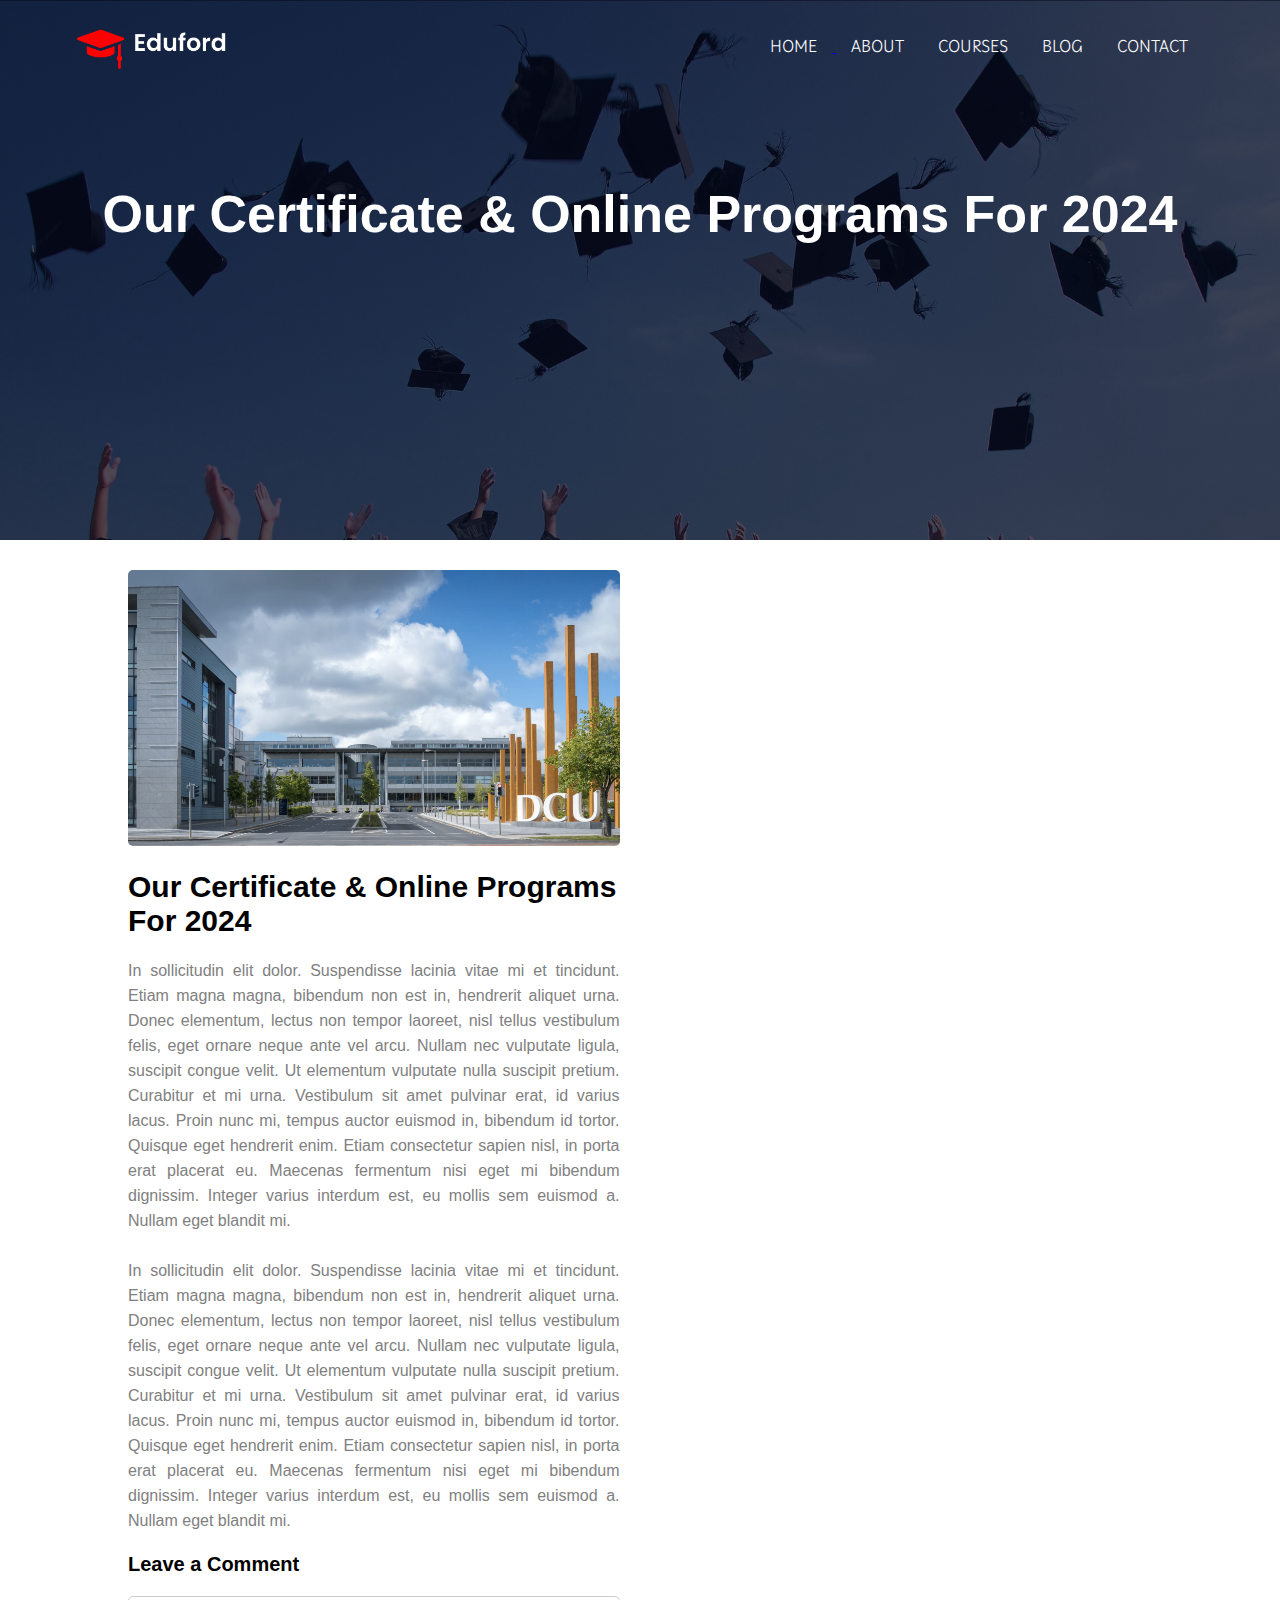
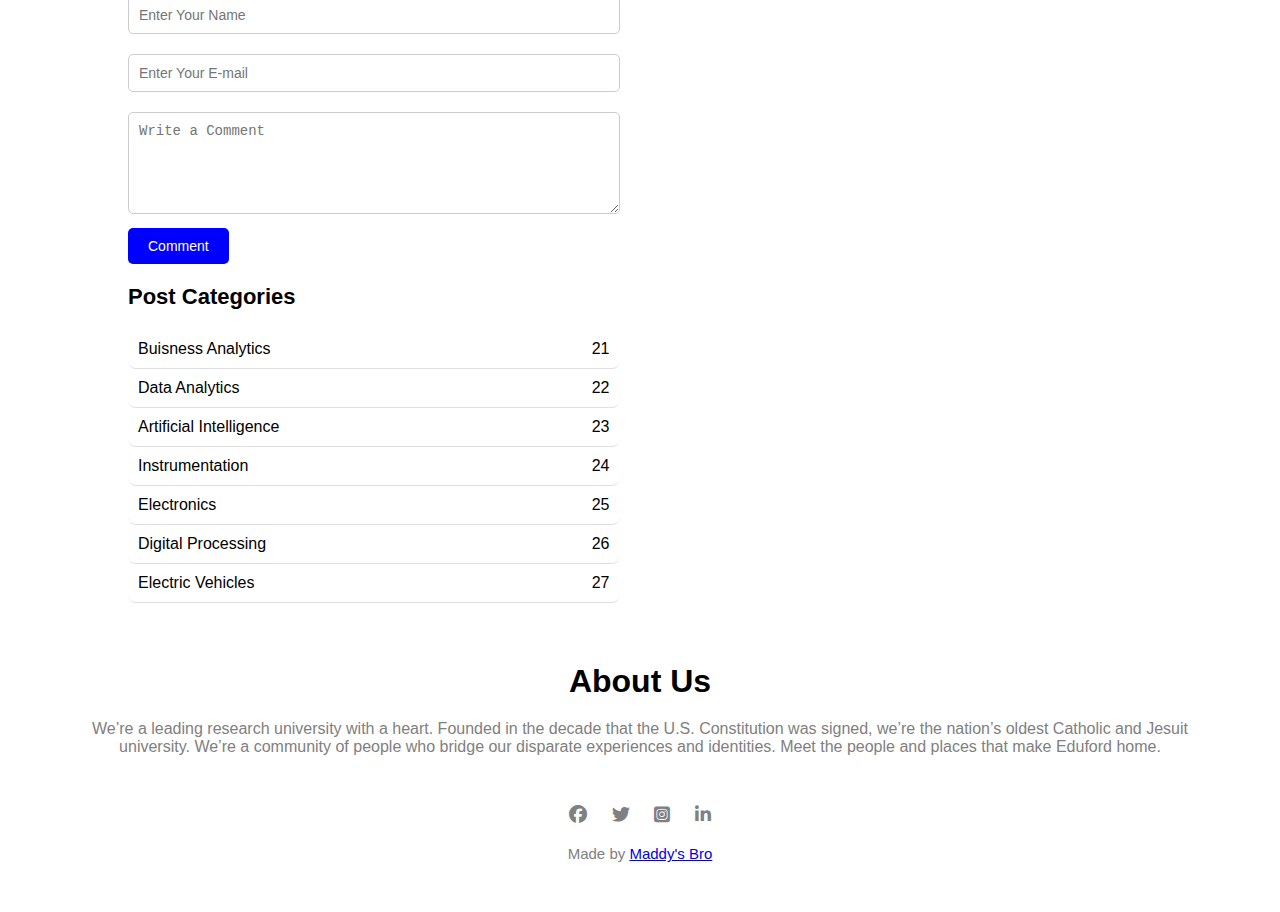
<file: blog.html>
<!DOCTYPE html>
<html lang="en">
<head>
    <meta charset="UTF-8">
    <meta name="viewport" content="width=device-width, initial-scale=1.0">
    <title>Eduford</title>
    <link rel="icon" type="image/x-icon" href="Eduford/logo.png">
    <link rel="preconnect" href="https://fonts.googleapis.com">
    <link rel="preconnect" href="https://fonts.gstatic.com" crossorigin>
    <link href="https://fonts.googleapis.com/css2?family=Playwrite+NG+Modern:wght@100..400&display=swap" rel="stylesheet">
    <link rel="stylesheet" href="blog.css">
    <link rel="stylesheet" href="https://cdnjs.cloudflare.com/ajax/libs/font-awesome/6.4.2/css/all.min.css">
</head>
<body>
    <section class="background">
        <nav>
            <img src="Eduford/logo.png">
            <div class="nav-links" id="navlinks">
                <i class="fa fa-times" onclick="hideMenu()"></i>
                <ul>
                    <li><a href="eduford.html" target="_self">HOME</li>
                    <li><a href="about.html" target="_self">ABOUT</a></li>
                    <li><a href="courses.html" target="_self">COURSES</a></li>
                    <li><a href="blog.html" target="_self">BLOG</a></li>
                    <li><a href="contact.html" target="_self">CONTACT</a></li>
                </ul>
            </div>
            <i class="fa fa-bars" onclick="openMenu()"></i>  
        </nav>
        <div class="about-h1">
        <h1>Our Certificate & Online Programs For 2024</h1>
    </div>
    </section>
    <!-------------------------------------Programme--------------------------------- -->
    <section class="split">
        <div class="program">
            <div class="left">
                <img class="image"src="Eduford/banner.png">
                <h1>Our Certificate & Online Programs For 2024</h1>
                <p>In sollicitudin elit dolor. Suspendisse lacinia vitae mi et tincidunt. Etiam magna magna, bibendum non est in, hendrerit aliquet urna. Donec elementum, lectus non tempor laoreet, nisl tellus vestibulum felis, eget ornare neque ante vel arcu. Nullam nec vulputate ligula, suscipit congue velit. Ut elementum vulputate nulla suscipit pretium. Curabitur et mi urna. Vestibulum sit amet pulvinar erat, id varius lacus. Proin nunc mi, tempus auctor euismod in, bibendum id tortor. Quisque eget hendrerit enim. Etiam consectetur sapien nisl, in porta erat placerat eu. Maecenas fermentum nisi eget mi bibendum dignissim. Integer varius interdum est, eu mollis sem euismod a. Nullam eget blandit mi.
                 <br> <br>  In sollicitudin elit dolor. Suspendisse lacinia vitae mi et tincidunt. Etiam magna magna, bibendum non est in, hendrerit aliquet urna. Donec elementum, lectus non tempor laoreet, nisl tellus vestibulum felis, eget ornare neque ante vel arcu. Nullam nec vulputate ligula, suscipit congue velit. Ut elementum vulputate nulla suscipit pretium. Curabitur et mi urna. Vestibulum sit amet pulvinar erat, id varius lacus. Proin nunc mi, tempus auctor euismod in, bibendum id tortor. Quisque eget hendrerit enim. Etiam consectetur sapien nisl, in porta erat placerat eu. Maecenas fermentum nisi eget mi bibendum dignissim. Integer varius interdum est, eu mollis sem euismod a. Nullam eget blandit mi.
                <div class="forms">
                <h3>Leave a Comment</h3>
                <form class="text-area">
                <input type="text" placeholder="Enter Your Name">
                <input type="text"  placeholder="Enter Your E-mail">
                <textarea rows="5" placeholder="Write a Comment"></textarea>
                <button>Comment</button>
                </form>
                </div>
            </div>
            <div class="right">
                <h1>Post Categories</h1>
                <div class="flex">
                    <div>Buisness Analytics</div>
                    <div>21</div>
                </div>
                <div class="flex">
                    <div>Data Analytics</div>
                    <div>22</div>
                </div>
                <div class="flex">
                    <div>Artificial Intelligence</div>
                    <div>23</div>
                </div>
                <div class="flex">
                    <div>Instrumentation</div>
                    <div>24</div>
                </div>
                <div class="flex">
                    <div>Electronics</div>
                    <div>25</div>
                </div>
                <div class="flex">
                    <div>Digital Processing</div>
                    <div>26</div>
                </div>
                <div class="flex">
                    <div>Electric Vehicles</div>
                    <div>27</div>
                </div>
            </div>
        </div>
    </section>
    <!-- ---------------------------------------Footer-------------------------------------- -->
    <section class="about">
        <h1>About Us</h1>
        <p>We’re a leading research university with a heart. Founded in the decade that the U.S. Constitution was signed, we’re the nation’s oldest Catholic and Jesuit university. We’re a community of people who bridge our disparate experiences and identities. Meet the people and places that make Eduford home.</p>
        <div class="icons">
            <i class="fa-brands fa-facebook"></i>
            <i class="fa-brands fa-twitter"></i>
            <i class="fa-brands fa-square-instagram"></i>
            <i class="fa-brands fa-linkedin-in"></i>
        </div>
        <p class="name">Made by <a href="https://www.linkedin.com/in/madhav-siva-kumar-63774924b/">Maddy's Bro</a></p>
    </section>
     <!-- -----------------------------Toggle------------------------------ -->
    <script>
        var navLinks =document.getElementById("navlinks")
        function openMenu()
        {
            navLinks.style.right="0";
        }
        function hideMenu()
        {
            navLinks.style.right="-300px";
        }
    </script>
</body>
</html>
</file>
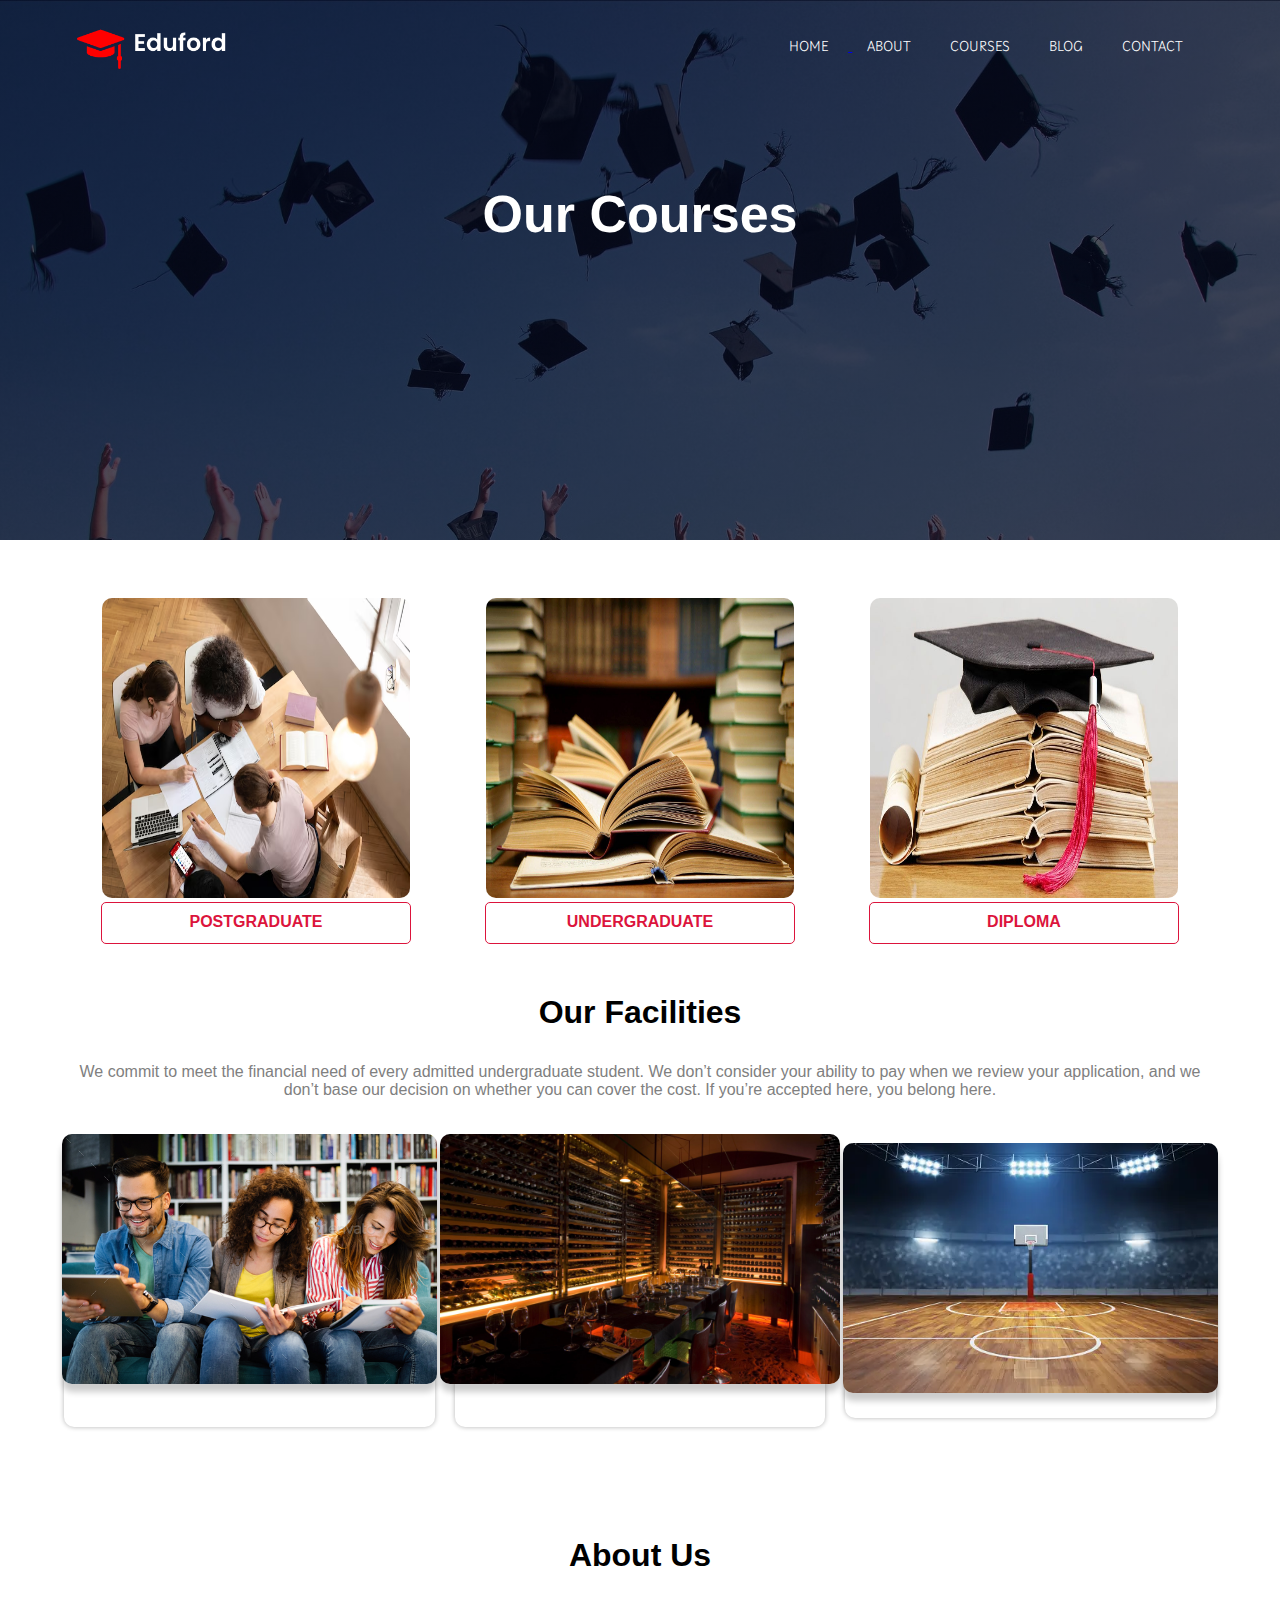
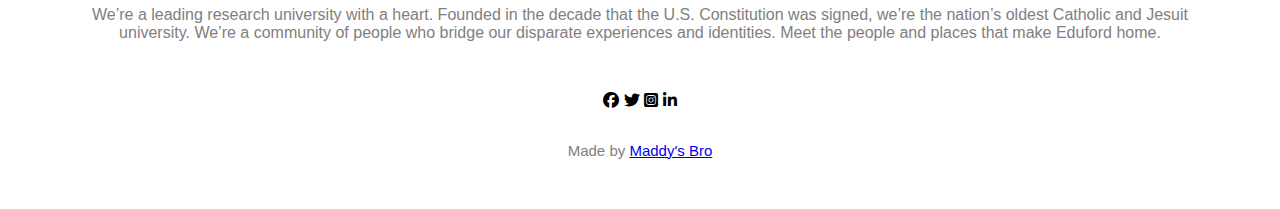
<file: courses.html>
<!DOCTYPE html>
<html lang="en">
<head>
    <meta charset="UTF-8">
    <meta name="viewport" content="width=device-width, initial-scale=1.0">
    <title>Eduford</title>
    <link rel="icon" type="image/x-icon" href="Eduford/logo.png">
    <link rel="preconnect" href="https://fonts.googleapis.com">
    <link rel="preconnect" href="https://fonts.gstatic.com" crossorigin>
    <link href="https://fonts.googleapis.com/css2?family=Playwrite+NG+Modern:wght@100..400&display=swap" rel="stylesheet">
    <link rel="stylesheet" href="courses.css">
    <link rel="stylesheet" href="https://cdnjs.cloudflare.com/ajax/libs/font-awesome/6.4.2/css/all.min.css">
</head>
<body">
    <section class="background">
        <nav>
            <img src="Eduford/logo.png">
            <div class="nav-links" id="navlinks">
                <i class="fa fa-times" onclick="hideMenu()"></i>
                <ul>
                    <li><a href="index.html" target="_self">HOME</li>
                    <li><a href="about.html" target="_self">ABOUT</a></li>
                    <li><a href="courses.html" target="_self">COURSES</a></li>
                    <li><a href="blog.html" target="_self">BLOG</a></li>
                    <li><a href="contact.html" target="_self">CONTACT</a></li>
                </ul>
            </div>
            <i class="fa fa-bars" onclick="openMenu()"></i>  
        </nav>
        <div class="about-h1">
        <h1>Our Courses</h1>
    </div>
    </section>
    <!-------------------------------------Platform--------------------------------- -->
    <section class="platform">
        <div class="container">
                <div class="article">
                    <img class="card-image"src="Eduford/graduate.avif">
                    <div class="card-data">
                        <h2>Postgraduate Programs</h2>
                        <p>For decades, Eduford College has improved the health of our communities, one graduate at a time. The JoAnn McGrath School of Nursing and Health Professions, as one of the largest nursing schools</p>
                    </div>
                    <div class="info">
                        POSTGRADUATE
                    </div>
                </div>
                <div class="article">
                    <img class="card-image"src="Eduford/ug1.jpg">
                    <div class="card-data">
                        <h2>Undergraduate Programs</h2>
                        <p>Building on our strong roots in leadership, health care and education, Eduford is proud to offer an array of coed graduate programs for women and men who are ready to advance their careers</p>
                    </div>
                    <div class="info">
                        UNDERGRADUATE
                    </div>
                </div>
                <div class="article">
                    <img class="card-image" src="Eduford/pg.jpg">
                    <div class="card-data">
                        <h2>Diploma</h2>
                        <p>The Eduford, as one of the largest nursing schools in Wisconsin, offers a wide array of fully accredited nursing programs, guaranteed clinical placements and a technology</p>
                    </div>
                    <div class="info">
                        DIPLOMA
                    </div>
                </div>
        </div>
    </section>
    <!-- ==========================================Facilities======================================= -->
     <section class="facilities">
        <h1>Our Facilities</h1>
        <p>We commit to meet the financial need of every admitted undergraduate student. We don’t consider your ability to pay when we review your application, and we don’t base our decision on whether you can cover the cost. If you’re accepted here, you belong here.</p>
        <div class="facility-container">
            <div class="card-1">
                <div class="photo">
                    <img src="Eduford/lib.jpg">
                </div>
                <div class="content-box">
                <h2>Library</h2>
                <p>Our college has a historic inn offering cozy accommodations and a welcoming atmosphere for all visitors Historically, taverns have been important community centers, providing lodging, entertainment, and a venue for social and political gatherings.</p>
                </div>
            </div>
            <div class="card-1">
                <div class="photo">
                    <img src="Eduford/bar.jpg">
                </div>
                <div class="content-box">
                <h2>Tavern</h2>
                <p>We commit to meet the financial need of every admitted undergraduate student. We don’t consider your ability to pay when we review your application, and we don’t base our decision on whether you can cover the cost. If you’re accepted here, you belong here.</p>
                </div>
            </div>
            <div class="card-1">
                <div class="photo">
                    <img src="Eduford/basketball.webp">
                </div>
                <div class="content-box">
                <h2>Hoops Court</h2>
                <p>Our college boasts a state-of-the-art hoops court, providing an ideal space for basketball enthusiasts to practice and play. The court features high-quality flooring, professional-grade hoops, and ample seating for spectators.</p>
                </div>
            </div>
        </div>
    </section>
    <!-- ---------------------------------------Footer-------------------------------------- -->
    <section class="about">
        <h1>About Us</h1>
        <p>We’re a leading research university with a heart. Founded in the decade that the U.S. Constitution was signed, we’re the nation’s oldest Catholic and Jesuit university. We’re a community of people who bridge our disparate experiences and identities. Meet the people and places that make Eduford home.</p>
        <div class="icons">
            <i class="fa-brands fa-facebook"></i>
            <i class="fa-brands fa-twitter"></i>
            <i class="fa-brands fa-square-instagram"></i>
            <i class="fa-brands fa-linkedin-in"></i>
        </div>
        <p class="name">Made by <a href="https://www.linkedin.com/in/madhav-siva-kumar-63774924b/">Maddy's Bro</a></p>
    </section>
     <!-- -----------------------------Toggle------------------------------ -->
    <script>
        var navLinks =document.getElementById("navlinks")
        function openMenu()
        {
            navLinks.style.right="0";
        }
        function hideMenu()
        {
            navLinks.style.right="-300px";
        }
    </script>
</body>
</html>
</file>
<file: courses.css>
*
{
    margin: 0;
    padding:0;
}
.background
{
    background-image: linear-gradient(rgba(4,9,30,0.7),rgba(4,9,30,0.7)),url(Eduford/background.jpg);
    width: 100%;
    min-height: 60vh;
    background-position:50% 120%;
    background-size: cover;
    background-attachment: fixed;
    position: relative;
}
.background img
{
    width: 150px;
}
nav
{
    display: flex;
    justify-content: space-between;
    align-items: center;
    padding: 2% 6%;
}
.nav-links
{
    flex: 1;
    text-align: right;
}
.nav-links ul li a
{
    text-decoration: none;
    color: white;
}
.nav-links ul li
{
    list-style: none;
    display: inline-block;
    padding: 8px 15px;
    color: white;
    font-family:"Playwrite NG Modern",arial,'Times New Roman', Times, serif;
    font-size: 10px;
    position: relative;
    cursor: pointer;
    padding-right: 20px;
}
.nav-links ul li::after
{
    content: '';
    width:0%;
    height: 2px;
    background-color:rgba(255, 0, 0, 0.995) ;
    display: block;
    transition: 0.55s;
    margin: auto;
} 
.nav-links ul li:hover::after
{
    width: 100%;
}
nav .fa
{
    display: none;
}
@media(max-width:900px)
{
    .nav-links
    {
    position: absolute;
    background-color: rgb(233, 39, 21);
    top: 0;
    right:-1000px;
    height: 100vh;
    width: 30vh;
    z-index: 100;
    text-align: center;
    padding-top: 20px;
    transition: 1s;
    position: fixed;
    text-decoration: none;
    color: white;
    }
    .nav-links ul li
    {
        display: block;
    }
    nav .fa
    {
    display: block;
    color:white;
    font-size: 20px;
    cursor: pointer;
    text-align: left;
    margin-left: 15px;
}
.nav-links ul li::after
{
    content: '';
    width:0%;
    height: 2px;
    background-color:rgba(255, 215, 0, 1) ;
    display: block;
    transition: 0.55s;
    margin: auto;
} 
.nav-links ul li:hover::after
{
    width: 100%;
}
}
.about-h1
{
    font-family: arial;
    color:white;
    text-align: center;
    font-size: 26px;
    padding-top: 90px;
}
.about
{
    padding-top: 110px;
    width: 90%;
    font-family: arial;
    margin: auto;
    text-align: center;
}
.about p,.we-offer p,.facilities p
{
    color: gray;
    padding-top: 30px;
    font-family: arial;
    padding-bottom: 50px;
    text-align: center;
    margin-top: 2px;
}
.name
{
    font-size: 15px;
    padding-bottom: 5px;
} 
.container
{
    display:grid;
    grid-template-columns: 1fr 1fr 1fr;
}

@media(max-width:900px)
{
    .we-offer h1
    {
        font-size: 28px;
    }
    .container,.facility-container
    {
        flex-direction: column;
    }
    .article img
    {
        height: 240px;
    }
    .article
    {
        margin-bottom:30px;
    }
    .card-1:not(:last-child)
    {
        margin-bottom:100px;
    }
    .background
    {
        min-height:40vh;
    }
    .card-data
    {
    width: 280px;
    padding:3rem 2rem;
    box-shadow:0 8px 24px hsla(0,0%,0%,.15);
    border-radius: 1rem;
    position: absolute;
    bottom:-5rem;
    left:0;
    background-color:white;
    right:0;
    margin-inline: auto;
    opacity: 0;
    transition: opacity 0.55s ,bottom 0.55s;
}
}
.container
{
    margin-top: 5%;
    display: flex;
    justify-content: space-between;
    justify-content: center;
    align-items: center;
}
.article
{
    position: relative;
    flex:1;
    justify-content: center;
    align-items: center;
    cursor: pointer;
}
.card-image
{
    height:300px;
    width:80%;
    border-radius:10px;
    margin-bottom: 0;
}
.platform
{
    width:90%;
    height: auto;
    display: block;
    object-fit: cover;
    margin: auto;
    justify-content: center;
    align-items: center;
    text-align: center;
}
.info
{
    width:80%  ;
    text-align: center;
    background-color: transparent;
    color: crimson;
    border-style: solid;
    border-width: 1.5px;
    border-color: crimson;
    border-radius: 5px;
    margin: auto;
    height: 30px;
    margin-top: 0;
    font-family: arial;
    justify-content: center;
    align-items: center;
    padding-top: 10px;
    font-weight: bold;
    transition: opacity 0.55;
}
.card-data
{
    width: 280px;
    padding:3rem 2rem;
    box-shadow:0 8px 24px hsla(0,0%,0%,.15);
    border-radius: 1rem;
    position: absolute;
    bottom:-2rem;
    left:0;
    background-color:white;
    right:0;
    margin-inline: auto;
    opacity: 0;
    transition: opacity 0.55s ,bottom 0.55s;
}
.card-data h2
{
    font-family: arial;
    margin-bottom: 15px;
}
.card-data p
{
    color: gray;
    font-family: arial;
    font-size: 14px;
}
.article:hover
{
    .card-data
    {
    bottom:5rem; 
    opacity: 1;
    }
    .info
    {
        opacity: 0;
    }
}
/* ====================FACILITY===================================== */
.facilities
{
    padding-top: 50px;
    width: 90%;
    margin: auto;
    text-align: center;
    font-family: arial;
}
.facility-container
{
    display: flex;
    justify-content: center;
    align-items: center;
    text-align: center;
    column-gap: 20px;
}
.card-1
{
    flex:1;
    position: relative;
    border-style: none;
    box-shadow:0px 0px 5px rgba(0,0,0,0.3);
    border-radius: 10px;
    cursor: pointer;
}
.card-1:hover
{
    .content-box
    {
    opacity: 1;
    padding-top: 180px;
    padding-bottom: 2px;
    }
    .photo
    {
        top:-60px;
        height:200px;
        margin-bottom: 10px;
    }
}
.content-box
{
    position: relative;
    opacity: 0;
    padding-bottom: 20px;
    transition: opacity 0.55s,padding-top 0.9s;
    padding-left: 10px;
    padding-right:10px;
    padding-bottom:60px;
}
.content-box p
{
    margin-top: 2px;
}
.photo {
    display: flex;
    justify-content: center;
    align-items: center;
    margin: auto;
    width: 100%; 
    height: 250px; 
    position: absolute;
    top: -40px;
    transition: top 1s,height 1s;
    z-index: 100;
    margin-top: 25px;
}

.photo img {
    width: auto; 
    height: 100%;
    border-radius: 10px;
    box-shadow: 0 8px 6px rgba(0, 0, 0, 0.2);
}
@media(max-width:900px)
{
.photo {
    display: flex;
    justify-content: center;
    align-items: center;
    margin: auto;
    width: 100%; 
    height: 200px; 
    position: absolute;
    top: -40px;
    transition: top 1s,height 1s;
    z-index: 100;
    margin-top: 15px;
}
.content-box
{
    position: relative;
    opacity: 0;
    padding-bottom:2px;
    transition: opacity 0.55s,padding-top 0.9s;
    padding-left: 10px;
    padding-right:10px;
}
.card-1:hover
{
    .content-box
    {
    opacity: 1;
    padding-top:60px;
    padding-bottom: 2px;
    }
    .photo
    {
        top:-60px;
        height: 100px;
    }
    .content-box p
    {
        font-size: 12px;
    }
}
}
</file>
<file: blog.css>
/* General Reset */
* {
    margin: 0;
    padding: 0;
    box-sizing: border-box;
}

/* Background Section */
.background {
    background-image: linear-gradient(rgba(4,9,30,0.7), rgba(4,9,30,0.7)), url(Eduford/background.jpg);
    width: 100%;
    min-height: 60vh;
    background-position: center;
    background-size: cover;
    background-attachment: fixed;
    position: relative;
}

/* Navbar */
nav {
    display: flex;
    justify-content: space-between;
    align-items: center;
    padding: 2% 6%;
}

nav img {
    width: 150px;
}

.nav-links {
    flex: 1;
    text-align: right;
}

.nav-links ul {
    list-style: none;
}

.nav-links ul li {
    display: inline-block;
    padding: 8px 15px;
    font-family: "Playwrite NG Modern", arial, 'Times New Roman', Times, serif;
    font-size: 12px;
    cursor: pointer;
    position: relative;
}

.nav-links ul li a {
    text-decoration: none;
    color: white;
}

.nav-links ul li::after {
    content: '';
    width: 0%;
    height: 2px;
    background-color: rgba(255, 0, 0, 0.995);
    display: block;
    transition: 0.55s;
    margin: auto;
}

.nav-links ul li:hover::after {
    width: 100%;
}

nav .fa {
    display: none;
}

@media (max-width: 900px) {
    .nav-links {
        position: absolute;
        background-color: rgb(233, 39, 21);
        top: 0;
        right: -1000px;
        height: 100vh;
        width: 30vh;
        z-index: 100;
        text-align: center;
        padding-top: 20px;
        transition: 1s;
        position: fixed;
        text-decoration: none;
        color: white;
    }

    .nav-links ul li {
        display: block;
    }

    nav .fa {
        display: block;
        color: white;
        font-size: 20px;
        cursor: pointer;
        text-align: left;
        margin-left: 15px;
    }

    .nav-links ul li::after {
        background-color: rgba(255, 215, 0, 1);
    }
}
.program
{
    display: flex;
    flex-wrap: wrap;
    column-gap: 50px;
    row-gap: 20px;
}
@media(max-width:500px)
{
    .program
    {
        display: block;
        place-content: center;
    }
    .left h1
    {
       text-align: center;
       color: black;
       font-family: arial;
    }
    .about h1
    {
        font-size: 8px;
    }
}
/* About Section Header */
.about-h1 {
    font-family: arial;
    color: white;
    text-align: center;
    font-size: 26px;
    padding-top: 90px;
}

/* Program Section */
.split {
    width: 80%;
    margin: auto;
    margin-top: 30px;
    display: flex;
    justify-content: space-between;
}

.left, .right {
    width: 48%;
}

.left img {
    width: 100%;
    height: auto;
    border-radius: 5px;
}

.left h1 {
    font-size: 30px;
    font-family: arial;
    margin: 20px 0;
}

.left p {
    color: gray;
    font-family: arial;
    line-height: 25px;
    text-align: justify;
}

.forms {
    margin-top: 20px;
}

.forms h3 {
    font-size: 20px;
    font-family: arial;
    margin-bottom: 10px;
}

.forms input, .forms textarea {
    width: 100%;
    padding: 10px;
    margin: 10px 0;
    border: 1px solid #ccc;
    border-radius: 5px;
    font-size: 14px;
}

.forms button {
    background-color: blue;
    color: white;
    padding: 10px 20px;
    cursor: pointer;
    border: none;
    border-radius: 5px;
    font-size: 14px;
    transition: background-color 0.3s;
}

.forms button:hover {
    background-color: darkblue;
}

.right h1 {
    font-size: 22px;
    font-family: arial;
    margin-bottom: 20px;
}

.flex {
    display: flex;
    justify-content: space-between;
    padding: 10px 0;
    border-bottom: 1px solid #ccc;
    font-family: arial;
}

.flex div {
    font-size: 16px;
}

/* Footer */
.about {
    padding-top: 60px;
    width: 90%;
    font-family: arial;
    margin: auto;
    text-align: center;
}

.about p {
    color: gray;
    padding-top: 20px;
    font-family: arial;
    padding-bottom: 50px;
}

.name {
    font-size: 15px;
    padding-bottom: 5px;
}

.icons i {
    margin: 0 10px;
    font-size: 18px;
    color: gray;
    cursor: pointer;
}

.icons i:hover {
    color: blue;
}

.flex {
    display: flex;
    justify-content: space-between;
    padding: 10px;
    border-bottom: 1px solid #e0e0e0;
    font-family: Arial, sans-serif;
    transition: transform 0.3s ease, background-color 0.3s ease, color 0.3s ease, box-shadow 0.3s ease, border 0.3s ease;
    border-radius: 8px;
    background-color: #ffffff; /* White background by default */
}

.flex:hover {
    background-color: #f0f0f0; /* Light gray background on hover */
    color: #333; /* Dark text color for contrast */
    cursor: pointer;
    transform: translateY(-5px); /* Slight lift effect */
    box-shadow: 0 4px 12px rgba(0, 0, 0, 0.1); /* Subtle shadow */
    border: 1px solid #ccc; /* Subtle border for added definition */
    border-radius: 8px; /* Consistent border radius */
    padding: 15px;
}

.flex div {
    font-size: 16px;
    transition: color 0.3s ease;
}

.flex:hover div {
    color: #007bff; /* Highlight color for text */
}
</file>
